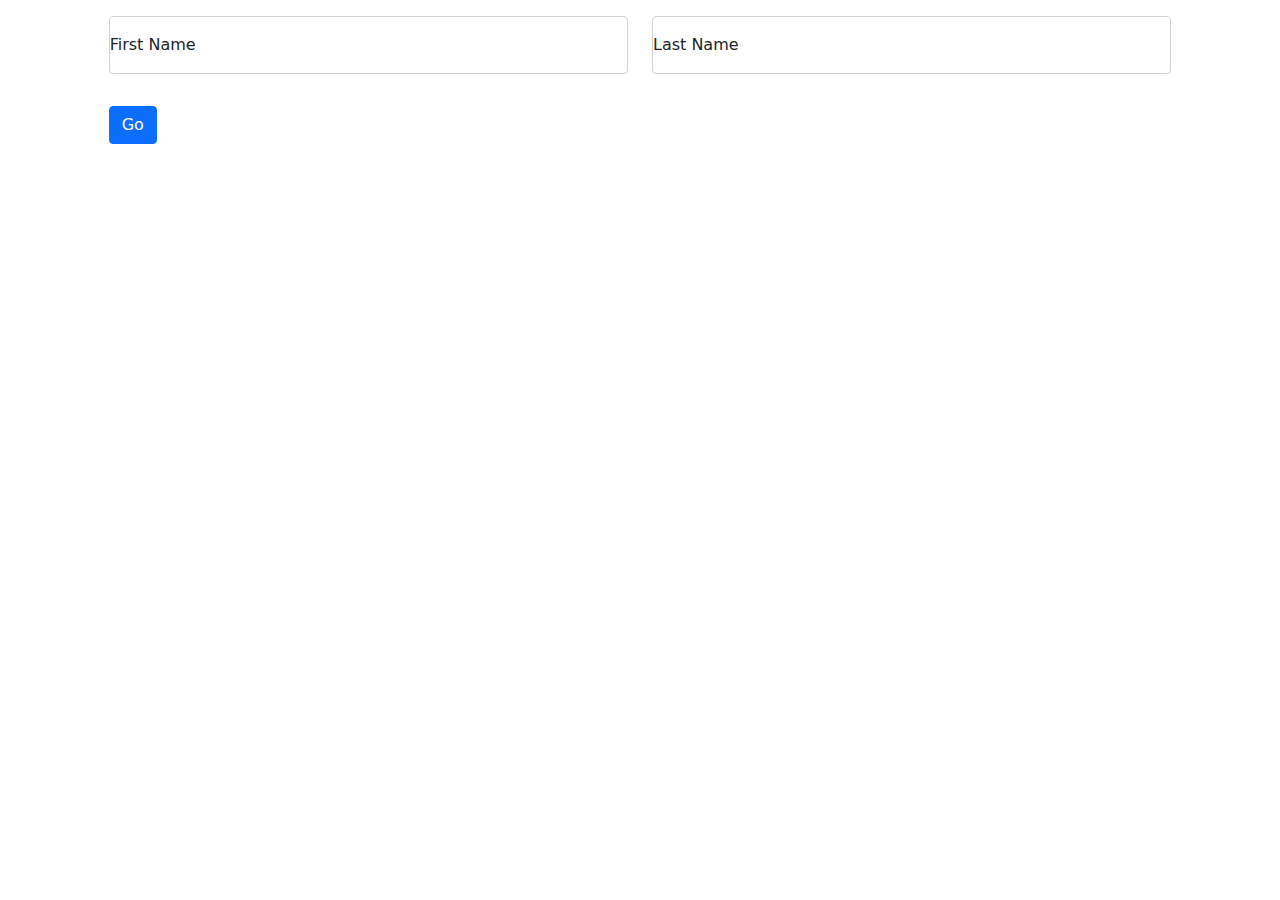
<file: WEBSITEgradNPL/Examples/BasicCGI/index.html>
<!DOCTYPE html>
<html>

<head>
  <!-- External Stylesheets for Bootstrap 5 -->
  <meta charset="utf-8">
  <meta name="viewport" content="width=device-width, initial-scale=1">
  <link href="../../assets/css/style.min.css" rel="stylesheet">

  <title>Put Your Name Here</title>

<body>

<form action="SayHello.py" class="simple-form " method="get">
	<div class="row mb-6">
		<div class="form-floating mb-3 mt-3 col-md-1"></div>
		<div class="form-floating mb-3 mt-3 col-md-5">
			<input id="fname" class="form-control" maxlength="30" id="fname" name="fname" placeholder="First name"
				required="true" type="text">
			<label for="fname">First Name</label>
		</div>
		<div class="form-floating mb-3 mt-3 col-md-5">
			<input id="lname" class="form-control" maxlength="30" id="lname" name="lname" placeholder="Last name"
				required="true" type="text">
			<label for="lname">Last Name</label>
		</div>
		<div class="form-floating mb-3 mt-3 col-md-1"></div>
	</div>
	<div class="row mb-6">
		<div class="form-floating mb-3 mt-3 col-md-1"></div>
		<div class="form-floating mb-3 mt-3 col-md-5">
			<button class="btn btn-primary" type="submit">Go</button>
		</div>
	</div>
</form>

</body>

</html>
</file>
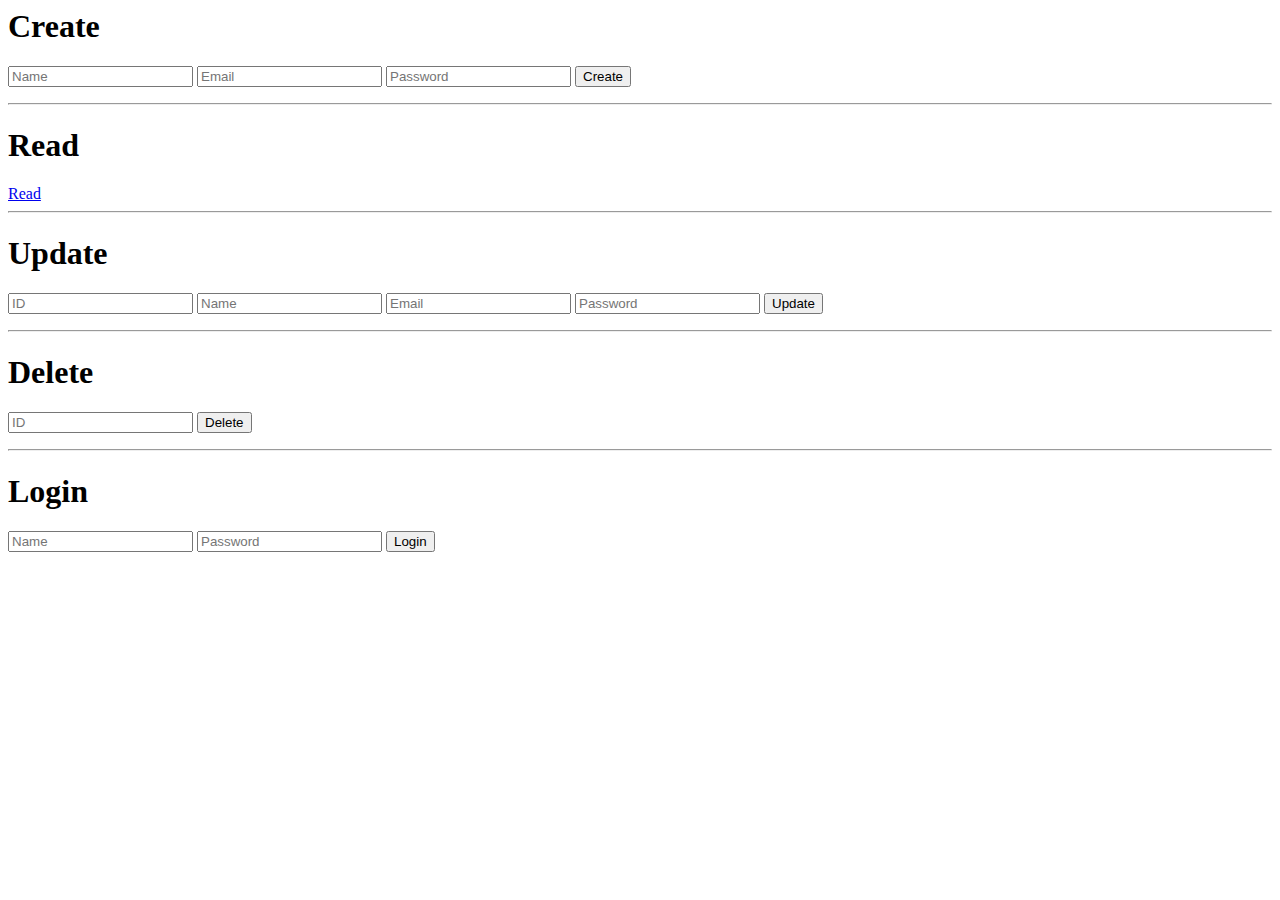
<file: WEBSITEgradNPL/Examples/Crud/index.html>
<html lang="en">
<head>
    <meta charset="UTF-8">
    <meta name="viewport" content="width=device-width, initial-scale=1.0">
    <title>Document</title>
</head>
<body>
    <h1>Create</h1>
    <form action="create.py" method="get">
        <input type="text" name="username" placeholder="Name">
        <input type="email" name="email" placeholder="Email">
        <input type="password" name="password" placeholder="Password">
        <input type="submit" value="Create">
    </form>
    <hr>
    <h1>Read</h1>
    <a href="read.py">Read</a>
    <hr>
    <h1>Update</h1>
    <form action="update.py" method="get">
        <input type="number" name="id2update" placeholder="ID">
        <input type="text" name="username" placeholder="Name">
        <input type="email" name="email" placeholder="Email">
        <input type="password" name="password" placeholder="Password">
        <input type="submit" value="Update">
    </form>
    <hr>
    <h1>Delete</h1>
    <form action="delete.py" method="get">
        <input type="number" name="id2delete" placeholder="ID">
        <input type="submit" value="Delete">
    </form>
    <hr>
    <h1>Login</h1>
    <form action="login.py" method="get">
        <input type="text" name="username" placeholder="Name">
        <input type="password" name="password" placeholder="Password">
        <input type="submit" value="Login">
    </form>
</body>
</html>
</file>
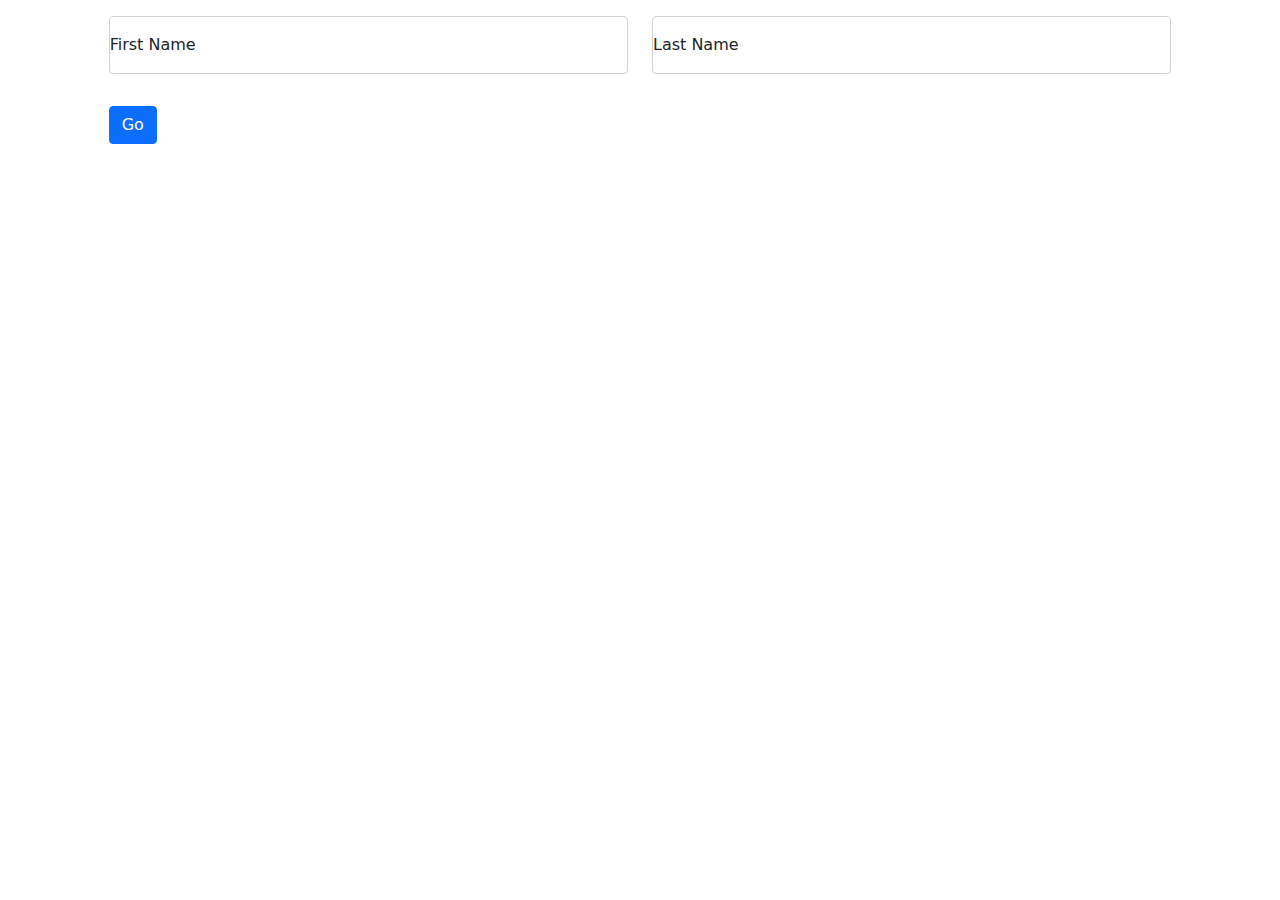
<file: WEBSITEgradNPL/Examples/Storage/index.html>
<!DOCTYPE html>
<html>

<head>
  <meta charset="utf-8">
  <meta name="viewport" content="width=device-width, initial-scale=1">
  <link href="../../assets/css/style.min.css" rel="stylesheet">

  <title>Python Storage Example</title>

<body>

<form action="storage.py" class="simple-form " method="get">
	<div class="row mb-6">
		<div class="form-floating mb-3 mt-3 col-md-1"></div>
		<div class="form-floating mb-3 mt-3 col-md-5">
			<input id="fname" class="form-control" maxlength="30" id="fname" name="fname" placeholder="First name"
				required="true" type="text">
			<label for="fname">First Name</label>
		</div>
		<div class="form-floating mb-3 mt-3 col-md-5">
			<input id="lname" class="form-control" maxlength="30" id="lname" name="lname" placeholder="Last name"
				required="true" type="text">
			<label for="lname">Last Name</label>
		</div>
		<div class="form-floating mb-3 mt-3 col-md-1"></div>
	</div>
	<div class="row mb-6">
		<div class="form-floating mb-3 mt-3 col-md-1"></div>
		<div class="form-floating mb-3 mt-3 col-md-5">
			<button class="btn btn-primary" type="submit">Go</button>
		</div>
	</div>
</form>

</body>

</html>
</file>
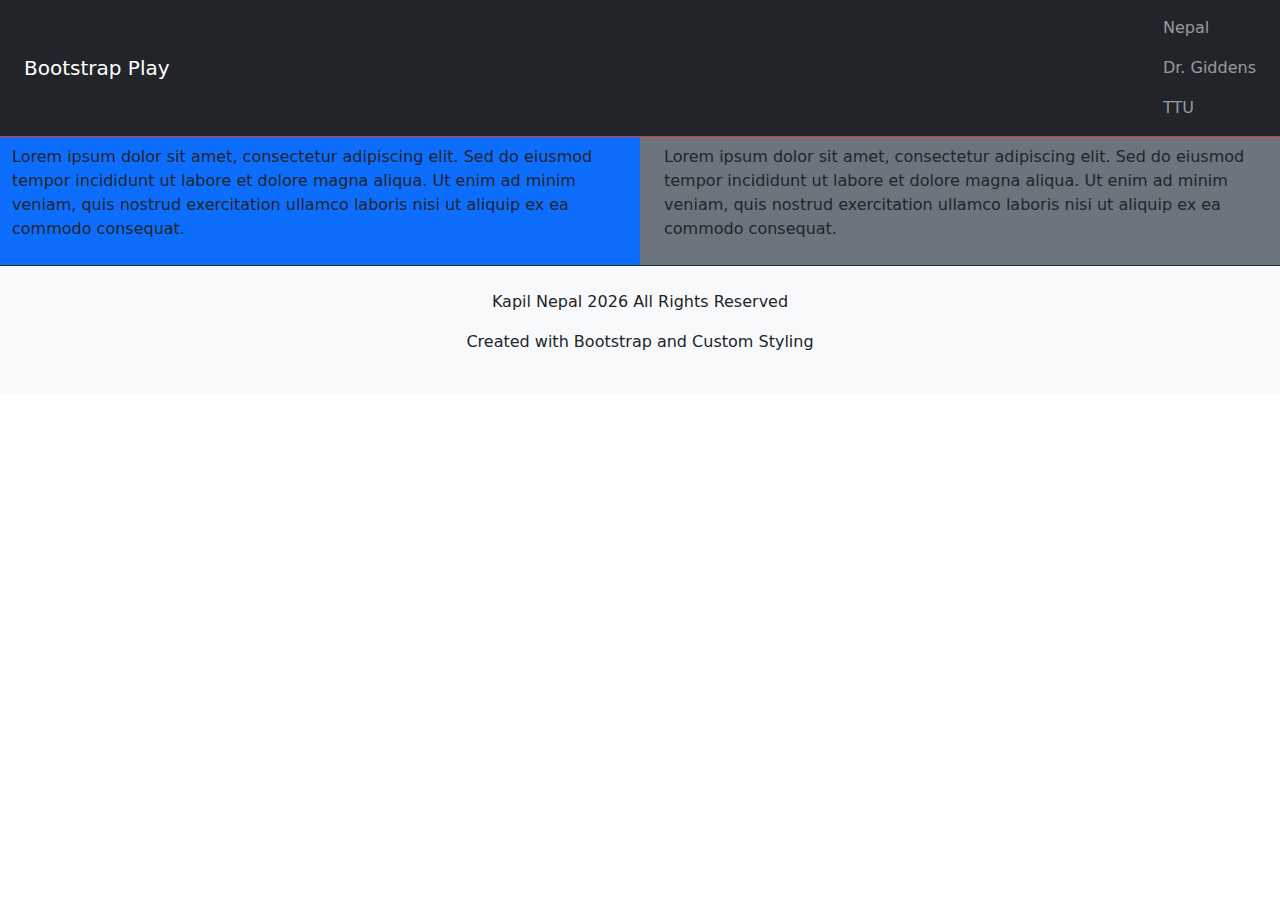
<file: WEBSITEgradNPL/bootstrapplay.html>
<!DOCTYPE html>
<html lang="en">
<head>
    <meta charset="UTF-8">
    <meta name="viewport" content="width=device-width, initial-scale=1.0">
    <title>Assignment 3</title>
    <link href="https://cdn.jsdelivr.net/npm/bootstrap@5.3.0/dist/css/bootstrap.min.css"
      rel="stylesheet">
    <link href="assets/css/style.min.css" rel="stylesheet">
    <link href="assets/css/my.css" rel="stylesheet">
</head>
<body>
    <nav class="navbar navbar-dark bg-dark">
        <div class="container-fluid">
            <a class="navbar-brand mb-0 h1" href="#">Bootstrap Play</a>
            <ul class="navbar-nav ms-auto">
                <li class="nav-item">
                    <a class="nav-link" href="http://drgiddens.com/nepal/"> Nepal</a>
                </li>
                <li class="nav-item">
                    <a class="nav-link" href="http://tgiddens.ba.ttu.edu/">Dr. Giddens</a>
                </li>
                <li class="nav-item">
                    <a class="nav-link" href="https://ttu.edu">TTU</a>
                </li>
            </ul>
        </div>
    </nav>
    <div class="row">
        <div class="col-6 py-2 px-4 bg-primary border-top border-danger">
            <p>Lorem ipsum dolor sit amet, consectetur adipiscing elit. Sed do eiusmod tempor incididunt ut labore et dolore magna aliqua. Ut enim ad minim veniam, quis nostrud exercitation ullamco laboris nisi ut aliquip ex ea commodo consequat.</p>
        </div>
        <div class="col-6 py-2 px-4 bg-secondary border-top border-danger">
            <p>Lorem ipsum dolor sit amet, consectetur adipiscing elit. Sed do eiusmod tempor incididunt ut labore et dolore magna aliqua. Ut enim ad minim veniam, quis nostrud exercitation ullamco laboris nisi ut aliquip ex ea commodo consequat.</p>
        </div>
    </div>
    <div id="footer" class="py-4 text-dark text-center bg-light border-top border-dark highlight">
        <p>Kapil Nepal 2026 All Rights Reserved</p>
        <p>Created with Bootstrap and Custom Styling</p>
    </div>
    <script src="assets/js/bootstrap.min.js"></script>   
</body>
</html>
</file>
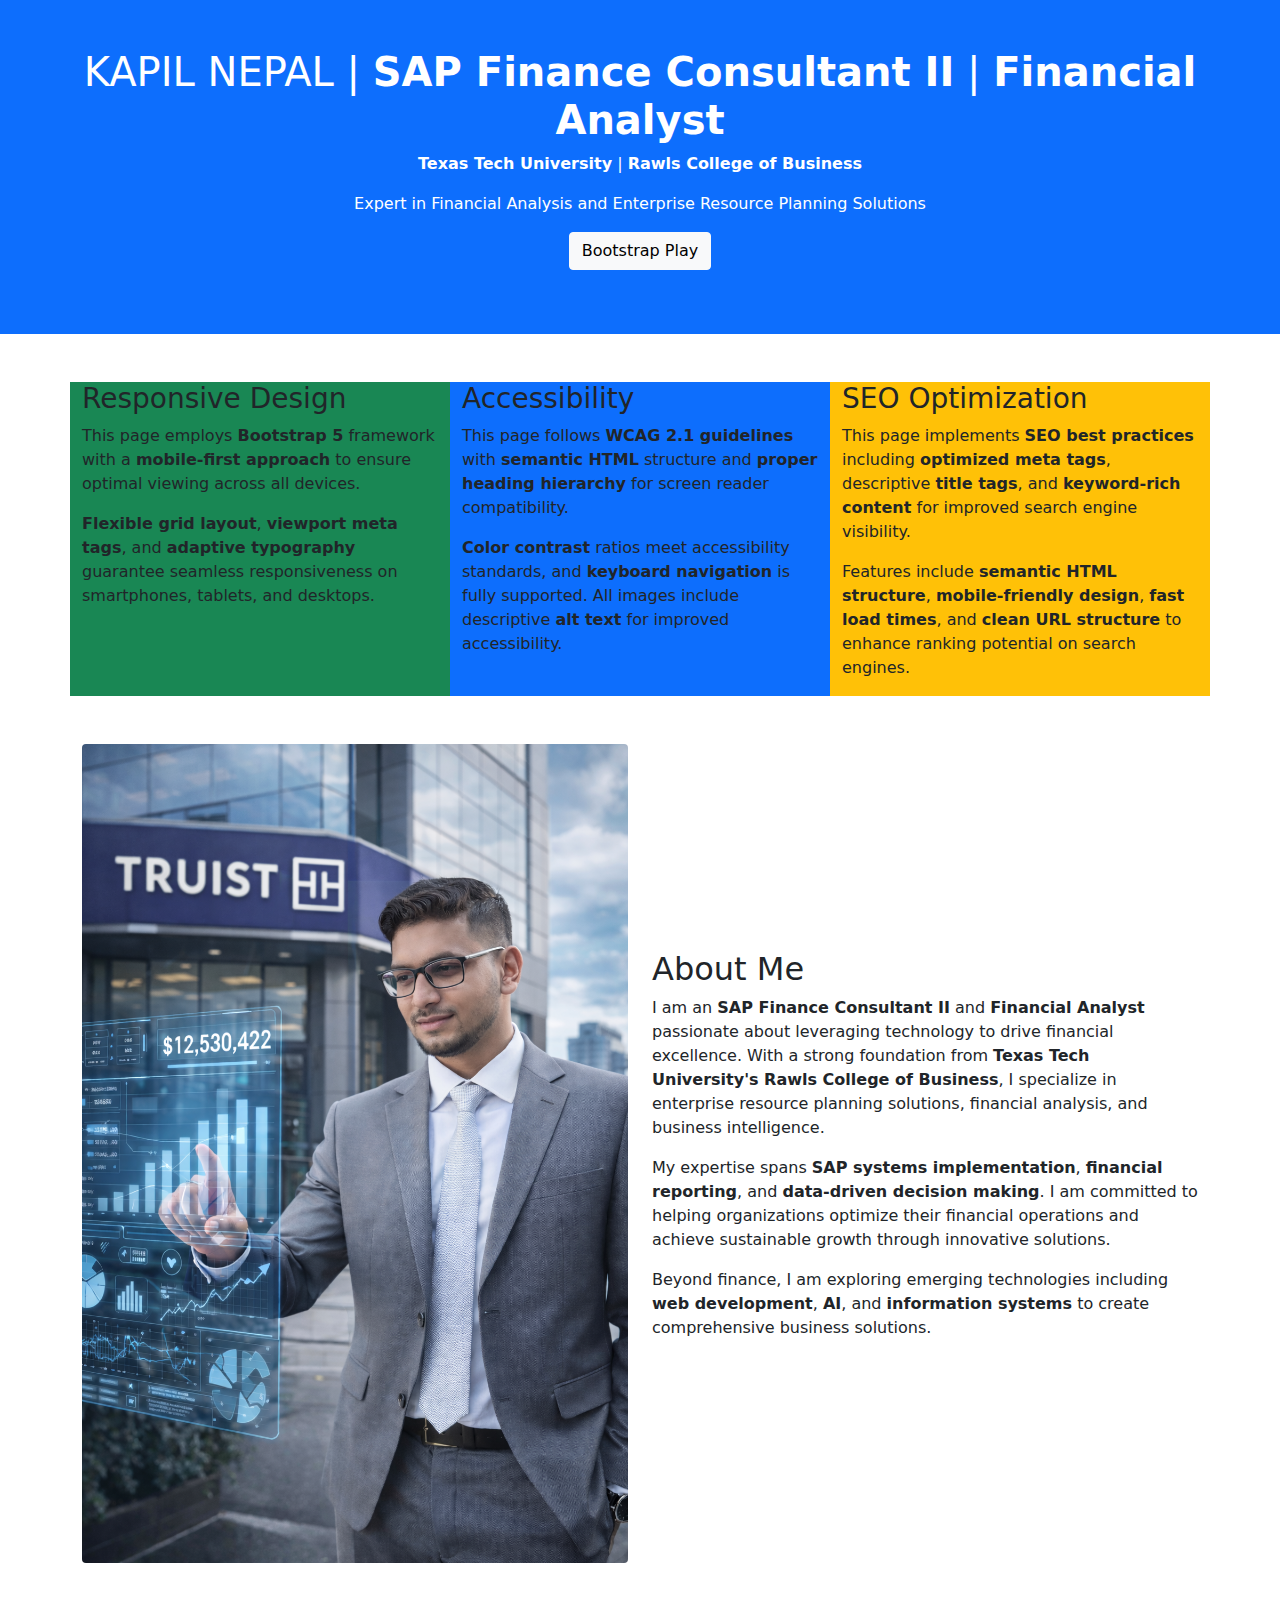
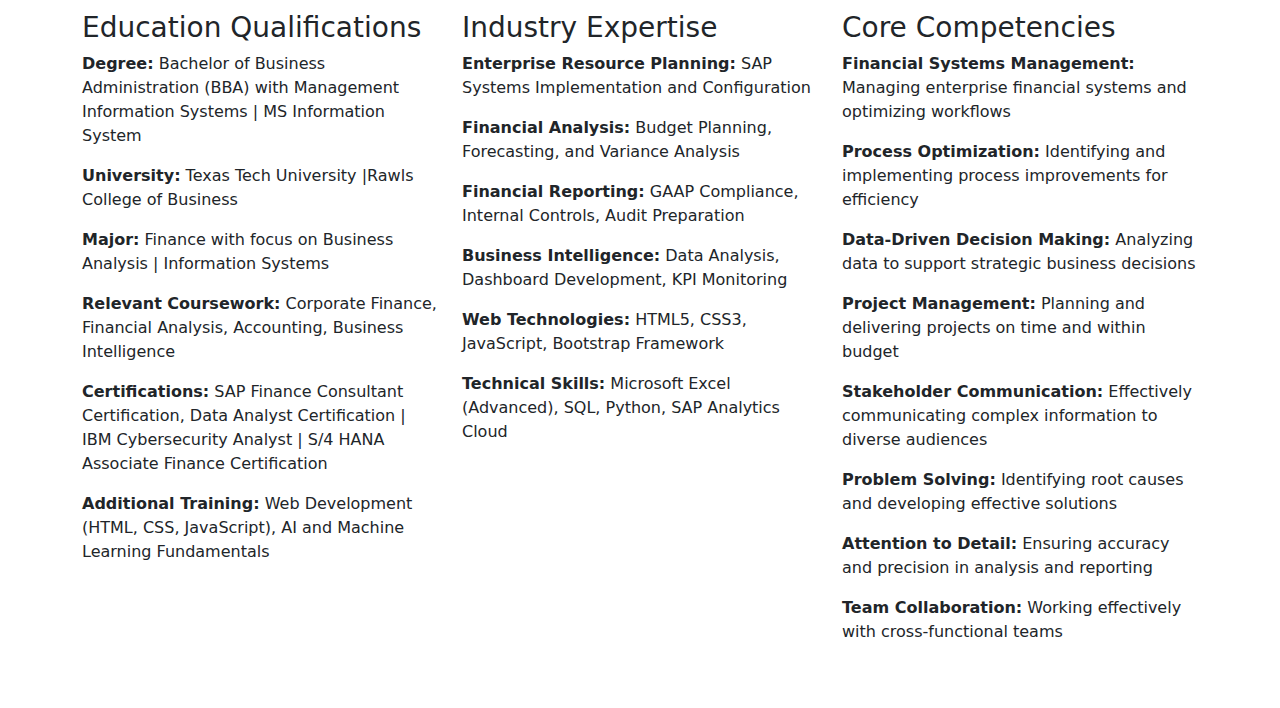
<file: WEBSITEgradNPL/default.html>
<!DOCTYPE html>
<html lang="en">

<head>
  <meta charset="utf-8">
  <meta name="viewport" content="width=device-width, initial-scale=1">

  <!-- Internal Stylesheet for Bootstrap 5 -->
  <link href="assets/css/style.min.css" rel="stylesheet">

  <title> Kapil Nepal - SAP Finance Consultant II | Financial Analyst | Texas Tech </title>

  <link rel="SHORTCUT ICON" href="assets/images/favicon.ico" />

  <!-- Search Engine Info -->
  <meta
    content="SAP Finance Consultant II,Financial Analyst,Texas Tech,Rawls College of Business,Finance Professionals,SAP Expert, Web Design and Development, HTML, CSS,JavaScript, AI, Research Assistant,Information Systems, Business Analyst"
    name="keywords">
  <meta
    content="Kapil Nepal is a SAP Finance Consultant II and Financial Analyst at Texas Tech University's Rawls College of Business.Explore expertise in SAP Finance, Financial Analysis, and Business Intelligence.Further, he is exploring more on Web Design and Development, HTML, CSS,JavaScript, AI, Research Assistant,Information Systems, Business Analyst."
    name="description">
  <style>
    /* Responsive Image Styling */
    .profile-image-container {
      display: flex;
      justify-content: center;
      align-items: center;
      margin-bottom: 2rem;
    }

    .profile-image {
      max-width: 100%;
      height: auto;
      max-height: 500px;
      object-fit: cover;
      box-shadow: 0 4px 8px rgba(0, 0, 0, 0.2);
      border-radius: 8px;
    }

    /* Tablet Screens (577px - 768px) */
    @media (max-width: 768px) {
      .profile-image {
        max-height: 350px;
        margin-bottom: 2rem;
      }
    }

    /* Mobile Screens (≤576px) */
    @media (max-width: 576px) {
      .profile-image {
        max-height: 280px;
      }

      .profile-image-container {
        margin-bottom: 1.5rem;
      }
    }
  </style>
</head>

<body>
  <div class="container-fluid p-5 bg-primary text-white text-center">
    <h1>KAPIL NEPAL | <strong>SAP Finance Consultant II</strong> | <strong>Financial Analyst</strong></h1>
    <p><strong>Texas Tech University</strong> | <strong>Rawls College of Business</strong></p>
    <p>Expert in Financial Analysis and Enterprise Resource Planning Solutions</p>
    <p><a href="bootstrapplay.html" class="btn btn-light">Bootstrap Play</a></p>
  </div>


  <div class="container mt-5">
    <div class="row">
      <div class="col-sm-4 bg-success">
        <h3>Responsive Design</h3>
        <p>This page employs <strong>Bootstrap 5</strong> framework with a <strong>mobile-first approach</strong> to
          ensure optimal viewing across all devices.</p>
        <p><strong>Flexible grid layout</strong>, <strong>viewport meta tags</strong>, and <strong>adaptive
            typography</strong> guarantee seamless responsiveness on smartphones, tablets, and desktops.</p>
      </div>
      <div class="col-sm-4 bg-primary">
        <h3>Accessibility</h3>
        <p>This page follows <strong>WCAG 2.1 guidelines</strong> with <strong>semantic HTML</strong> structure and
          <strong>proper heading hierarchy</strong> for screen reader compatibility.
        </p>
        <p><strong>Color contrast</strong> ratios meet accessibility standards, and <strong>keyboard navigation</strong>
          is fully supported. All images include descriptive <strong>alt text</strong> for improved accessibility.</p>
      </div>
      <div class="col-sm-4 bg-warning">
        <h3>SEO Optimization</h3>
        <p>This page implements <strong>SEO best practices</strong> including <strong>optimized meta tags</strong>,
          descriptive <strong>title tags</strong>, and <strong>keyword-rich content</strong> for improved search engine
          visibility.</p>
        <p>Features include <strong>semantic HTML structure</strong>, <strong>mobile-friendly design</strong>,
          <strong>fast load times</strong>, and <strong>clean URL structure</strong> to enhance ranking potential on
          search engines.
        </p>
      </div>
    </div>
  </div>
  <!-- About Me Section -->
  <div class="container mt-5 mb-5">
    <div class="row align-items-center">
      <div class="col-md-6">
        <img src="assets/images/Me.png" class="img-fluid rounded"
          alt="Kapil Nepal - SAP Finance Consultant and Financial Analyst" />
      </div>
      <div class="col-md-6">
        <h2>About Me</h2>
        <p>I am an <strong>SAP Finance Consultant II</strong> and <strong>Financial Analyst</strong> passionate about
          leveraging technology to drive financial excellence. With a strong foundation from <strong>Texas Tech
            University's Rawls College of Business</strong>, I specialize in enterprise resource planning solutions,
          financial analysis, and business intelligence.</p>
        <p>My expertise spans <strong>SAP systems implementation</strong>, <strong>financial reporting</strong>, and
          <strong>data-driven decision making</strong>. I am committed to helping organizations optimize their financial
          operations and achieve sustainable growth through innovative solutions.
        </p>
        <p>Beyond finance, I am exploring emerging technologies including <strong>web development</strong>,
          <strong>AI</strong>, and <strong>information systems</strong> to create comprehensive business solutions.
        </p>
      </div>
    </div>
  </div>
    <!-- Education, Industry Expertise & Core Competencies Section -->
  <div class="container mt-5 mb-5">
    <div class="row">
      <!-- Column 1: Education Qualifications -->
      <div class="col-sm-4 expertise-column">
        <h3>Education Qualifications</h3>
        <p><strong>Degree:</strong> Bachelor of Business Administration (BBA) with Management Information Systems | MS Information System</p>
        <p><strong>University:</strong> Texas Tech University |Rawls College of Business</p>
        <p><strong>Major:</strong> Finance with focus on Business Analysis | Information Systems</p>
        <p><strong>Relevant Coursework:</strong> Corporate Finance, Financial Analysis, Accounting, Business Intelligence</p>
        <p><strong>Certifications:</strong> SAP Finance Consultant Certification, Data Analyst Certification | IBM Cybersecurity Analyst | S/4 HANA Associate Finance Certification</p>
        <p><strong>Additional Training:</strong> Web Development (HTML, CSS, JavaScript), AI and Machine Learning Fundamentals</p>
      </div>
      
      <!-- Column 2: Industry Expertise -->
      <div class="col-sm-4 expertise-column">
        <h3>Industry Expertise</h3>
        <p><strong>Enterprise Resource Planning:</strong> SAP Systems Implementation and Configuration</p>
        <p><strong>Financial Analysis:</strong> Budget Planning, Forecasting, and Variance Analysis</p>
        <p><strong>Financial Reporting:</strong> GAAP Compliance, Internal Controls, Audit Preparation</p>
        <p><strong>Business Intelligence:</strong> Data Analysis, Dashboard Development, KPI Monitoring</p>
        <p><strong>Web Technologies:</strong> HTML5, CSS3, JavaScript, Bootstrap Framework</p>
        <p><strong>Technical Skills:</strong> Microsoft Excel (Advanced), SQL, Python, SAP Analytics Cloud</p>
      </div>
       <!-- Column 3: Core Competencies -->
      <div class="col-sm-4 expertise-column">
        <h3>Core Competencies</h3>
        <p><strong>Financial Systems Management:</strong> Managing enterprise financial systems and optimizing workflows</p>
        <p><strong>Process Optimization:</strong> Identifying and implementing process improvements for efficiency</p>
        <p><strong>Data-Driven Decision Making:</strong> Analyzing data to support strategic business decisions</p>
        <p><strong>Project Management:</strong> Planning and delivering projects on time and within budget</p>
        <p><strong>Stakeholder Communication:</strong> Effectively communicating complex information to diverse audiences</p>
        <p><strong>Problem Solving:</strong> Identifying root causes and developing effective solutions</p>
        <p><strong>Attention to Detail:</strong> Ensuring accuracy and precision in analysis and reporting</p>
        <p><strong>Team Collaboration:</strong> Working effectively with cross-functional teams</p>
      </div>
    </div>
  </div>


      



  <!-- Javascript for Bootstrap 5-->
  <script src="assets/js/bootstrap.min.js"></script>
</body>

</html>
</file>
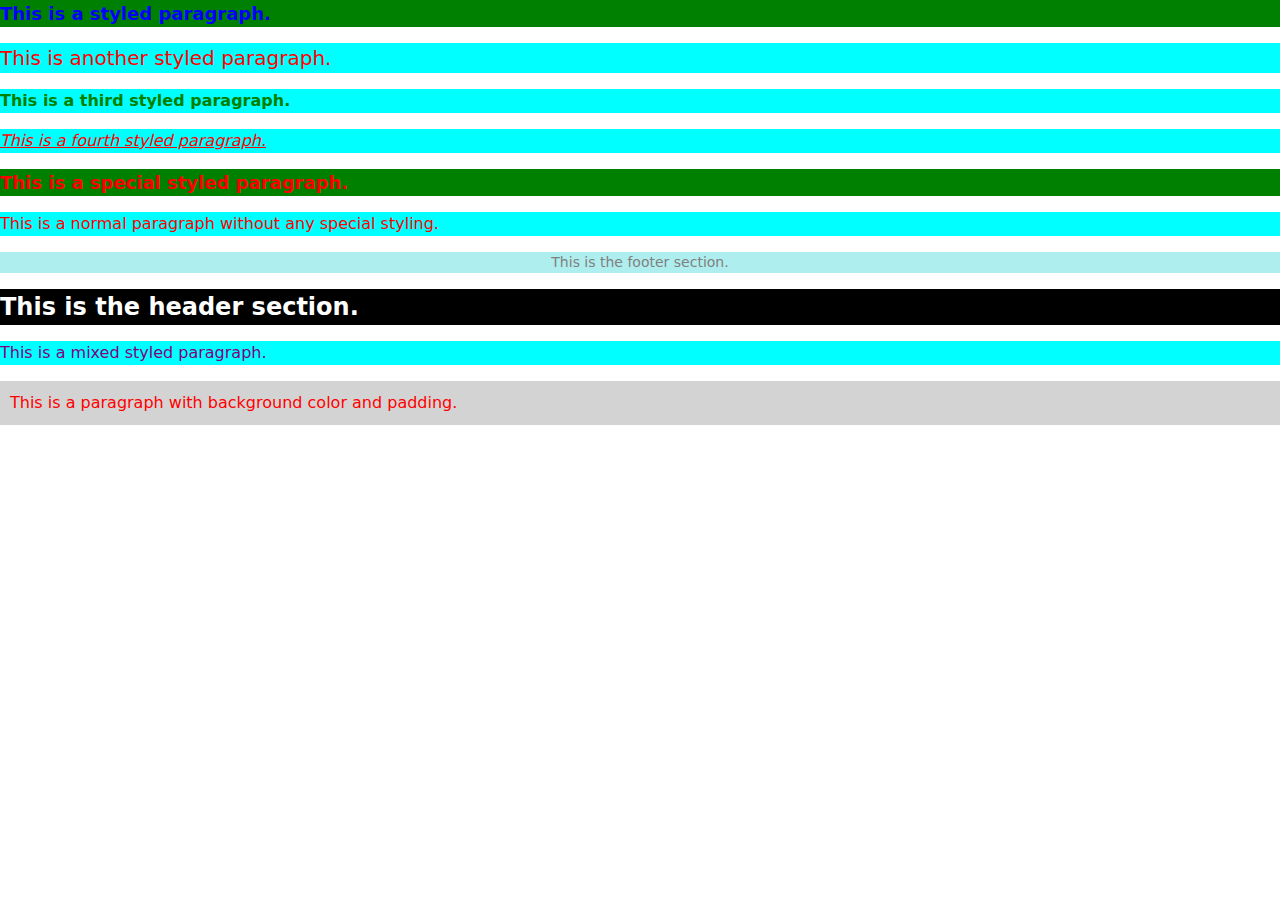
<file: WEBSITEgradNPL/play copy.html>
<!DOCTYPE html>
<html lang="en">
<head>
  <meta charset="utf-8">
  <meta name="viewport" content="width=device-width, initial-scale=1">
  <title>Play</title>
    <link href="assets/css/play.css" rel="stylesheet">

  <style>
    P {
        color: red;
    }
    .specialparagraph {
        font-size: 18px;
        font-weight: bold;
        background: green!important;
    }
    #footer {
        text-align: center;
        font-size: 14px;
        color: gray;
        background: paleturquoise;
    }
    #header {
        font-size: 24px;
        font-weight: bold;
        color: white;
        background: black;
    }
  </style>
  <link href="assets/css/style.min.css" rel="stylesheet">
</head>
<body>
    <P style="color: blue; "class="specialparagraph">This is a styled paragraph.</P>
    <P style="font-size: 20px;">This is another styled paragraph.</P>
    <p style="color: green; font-weight: bold;">This is a third styled paragraph.</p>
    <p style="font-style: italic; text-decoration: underline;">This is a fourth styled paragraph.</p>
    <p class="specialparagraph">This is a special styled paragraph.</p>
    <p>This is a normal paragraph without any special styling.</p>
    <p id="footer">This is the footer section.</p>
    <p id="header">This is the header section.</p>
    <p style="font-size: 16px; color: purple;">This is a mixed styled paragraph.</p>
    <p style="background: lightgray; padding: 10px;">This is a paragraph with background color and padding.</p>
</body>
</html>
</file>
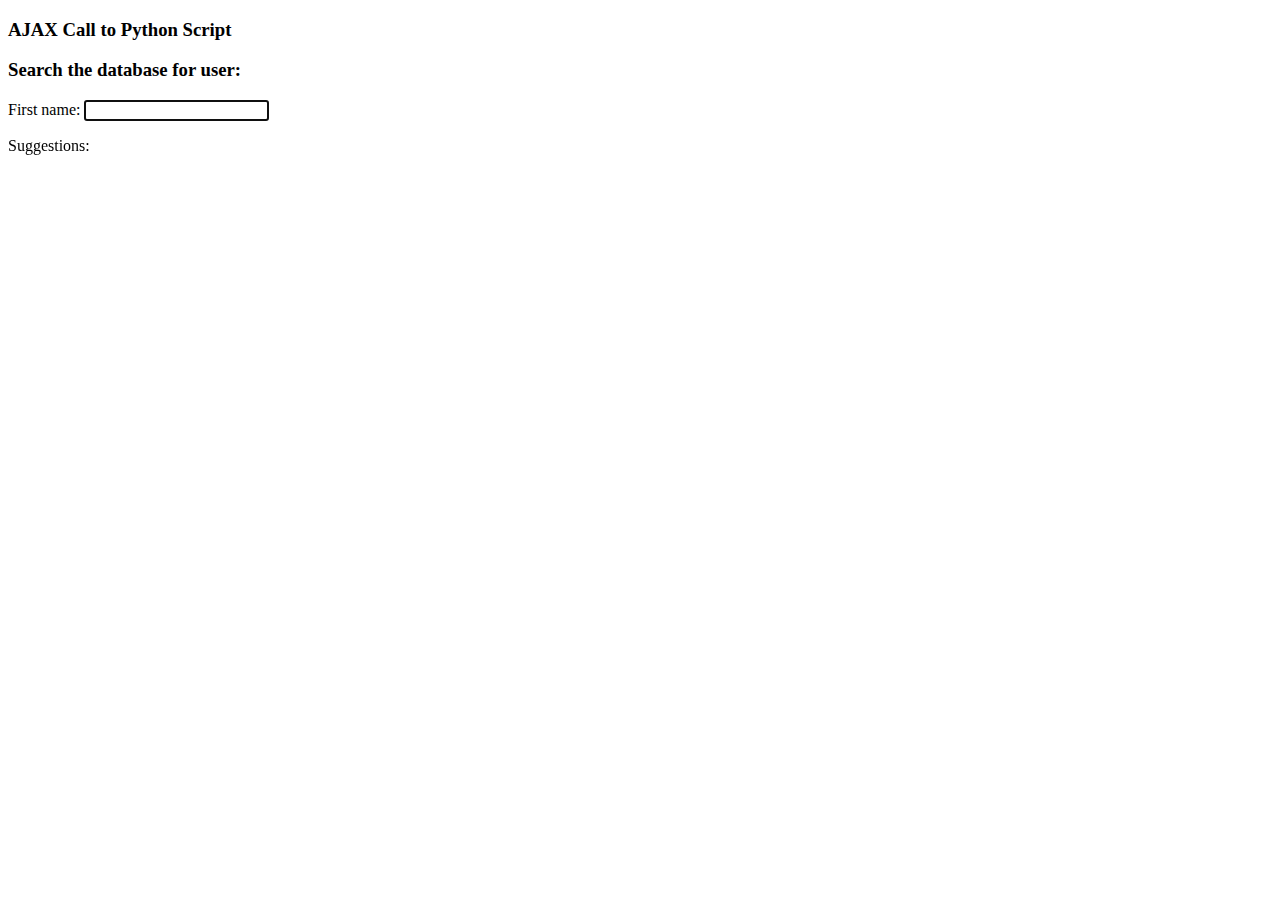
<file: WEBSITEgradNPL/Examples/Ajax/default.html>
﻿<!DOCTYPE html>
<html>
<head>
    <title>AJAX Call to Python Script</title>
    <script src="https://ajax.googleapis.com/ajax/libs/jquery/3.5.1/jquery.min.js"></script>
       <script>
        $(document).ready(function(){
            $("#fname").keyup(function(){
                var fname = $(this).val(); 
                $.ajax({
                    url: "./gethint.py", 
                    data: {q: fname}, // Replace with the actual query parameter
                    type: "GET",
                    success: function(response) {
                        $("#hint").text(response.suggestion);
                    },
                    error: function(error) {
                        console.log(error);
                    }
                });
            });
        });
    </script>
</head>
<body onload = "fname.focus();">
    <h3>AJAX Call to Python Script</h3>
    <h3>Search the database for user:</h3>
     First name: <input type="text" id="fname"  />
     <p>Suggestions: <span id="hint"></span></p> 
</body>
</html>
</file>
<file: WEBSITEgradNPL/assets/css/my.css>
#footer {
    background-color: #1d6fc2;
}
</file>
<file: WEBSITEgradNPL/assets/css/play.css>
p {background-color: aqua;}
.specialparagraph {font-weight: bold; color: red;}
.highlight {background-color: yellow;}
.important {font-size: 20px; text-decoration: underline;}
.note {font-style: italic; color: green;}
.warning {background-color: orange; font-weight: bold;}
.info {border: 1px solid blue; padding: 5px;}
.title {font-size: 24px; font-weight: bold; text-align: center;}
.subtitle {font-size: 18px; font-weight: semi-bold; text-align: center
</file>
